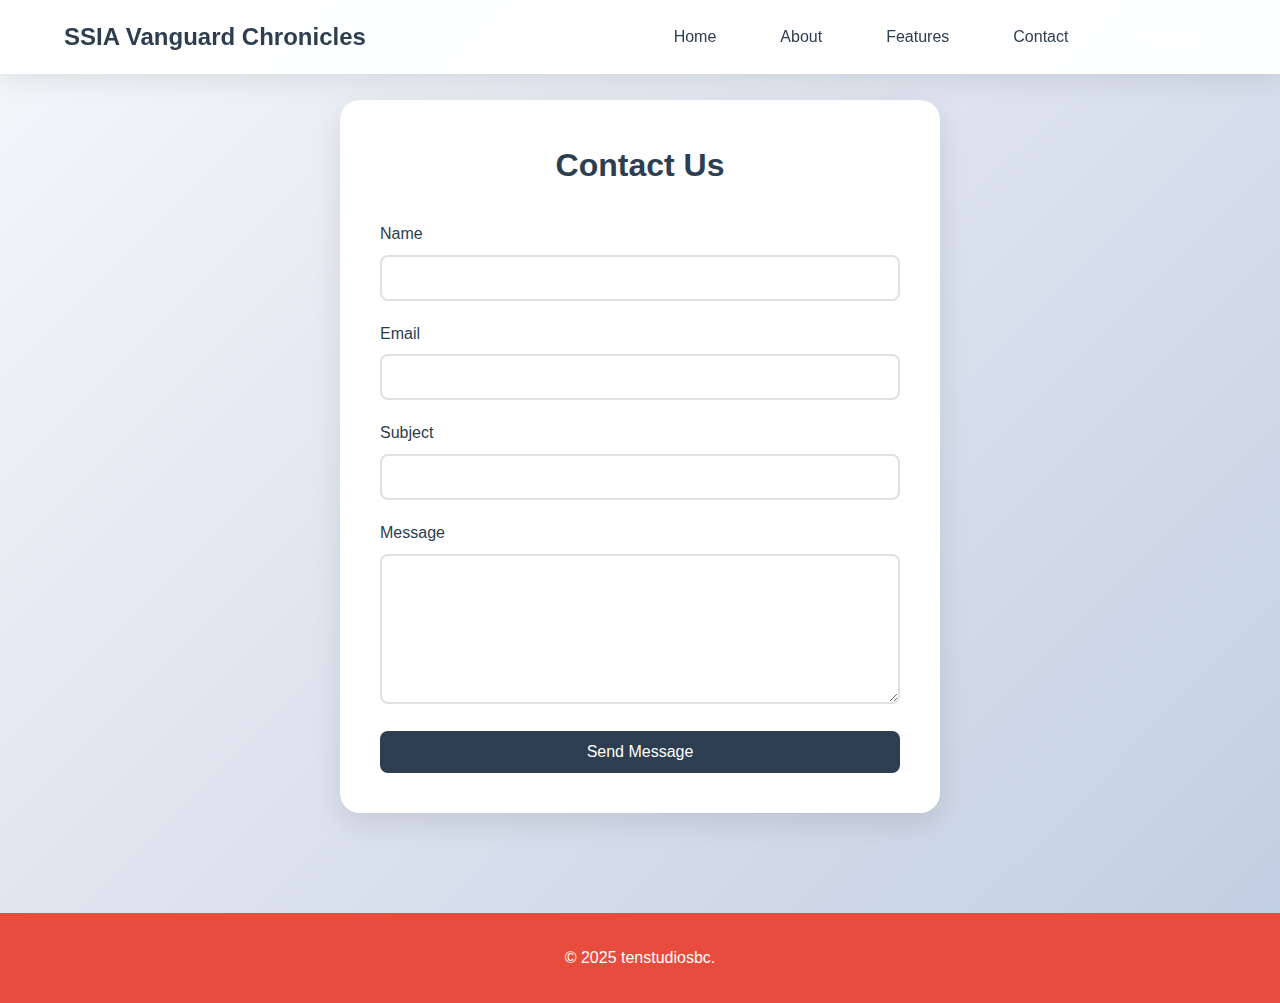
<file: contact.html>
<!DOCTYPE html>
<html lang="en">
<head>
    <meta charset="UTF-8">
    <meta name="viewport" content="width=device-width, initial-scale=1.0">
    <title>Contact Us - SSIA Vanguard Chronicles</title>
    <link rel="stylesheet" href="styles/main.css">
    <link rel="stylesheet" href="styles/contact.css">
</head>
<body>
    <nav class="navbar">
        <div class="nav-brand">SSIA Vanguard Chronicles</div>
        <div class="nav-items">
            <a href="index.html">Home</a>
            <a href="index.html#about">About</a>
            <a href="index.html#features">Features</a>
            <a href="contact.html">Contact</a>
            <a href="https://tenstudiosbc.itch.io/ssia-vanguard-chronicles" class="cta-button">Play Now</a>
        </div>
    </nav>

    <div class="contact-container">
        <div class="contact-card">
            <h1>Contact Us</h1>
            <form id="contactForm" action="https://formspree.io/f/tengames.dev.id@gmail.com" method="POST">
                <div class="form-group">
                    <label for="name">Name</label>
                    <input type="text" id="name" name="name" required>
                </div>
                <div class="form-group">
                    <label for="email">Email</label>
                    <input type="email" id="email" name="email" required>
                </div>
                <div class="form-group">
                    <label for="subject">Subject</label>
                    <input type="text" id="subject" name="subject" required>
                </div>
                <div class="form-group">
                    <label for="message">Message</label>
                    <textarea id="message" name="message" required></textarea>
                </div>
                <button type="submit" class="submit-btn">Send Message</button>
            </form>
        </div>
    </div>

    <footer class="footer">
        <p>&copy; 2025 tenstudiosbc.</p>
    </footer>

    <script src="scripts/contact.js"></script>
</body>
</html>
</file>
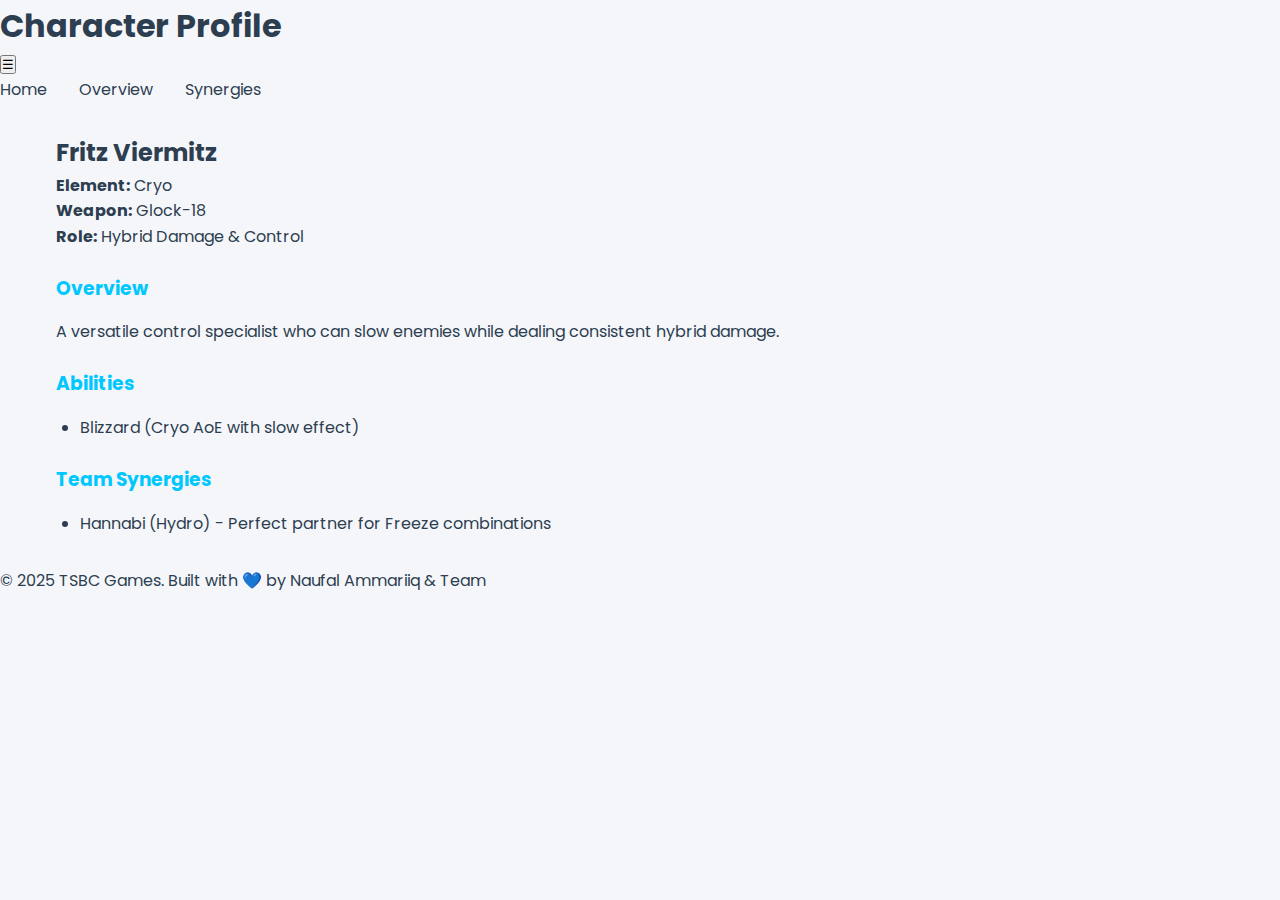
<file: characters/fritz.html>
<!DOCTYPE html>
<html lang="en">
<head>
    <meta charset="UTF-8">
    <meta name="viewport" content="width=device-width, initial-scale=1.0">
    <title>Fritz Viermitz - SSIA: Vanguard Chronicles</title>
    <link href="https://fonts.googleapis.com/css2?family=Poppins:wght@400;600&display=swap" rel="stylesheet" />
    <link rel="stylesheet" href="../main.css" />
</head>
<body>
    <header>
        <h1>Character Profile</h1>
        <button class="nav-toggle" aria-label="Toggle navigation">☰</button>
        <nav>
            <ul class="nav-links">
                <li><a href="../index.html">Home</a></li>
                <li><a href="#overview">Overview</a></li>
                <li><a href="#synergies">Synergies</a></li>
            </ul>
        </nav>
    </header>

    <main>
        <section class="character-profile reveal">
            <h2>Fritz Viermitz</h2>
            <div class="character-info">
                <div class="character-stats">
                    <p><strong>Element:</strong> Cryo</p>
                    <p><strong>Weapon:</strong> Glock-18</p>
                    <p><strong>Role:</strong> Hybrid Damage & Control</p>
                </div>
                <div class="character-description">
                    <h3>Overview</h3>
                    <p>A versatile control specialist who can slow enemies while dealing consistent hybrid damage.</p>
                    
                    <h3>Abilities</h3>
                    <ul>
                        <li>Blizzard (Cryo AoE with slow effect)</li>
                    </ul>

                    <h3 id="synergies">Team Synergies</h3>
                    <ul>
                        <li>Hannabi (Hydro) - Perfect partner for Freeze combinations</li>
                    </ul>
                </div>
            </div>
        </section>
    </main>

    <footer>
        <p>&copy; 2025 TSBC Games. Built with 💙 by Naufal Ammariiq & Team</p>
    </footer>
    <script src="../main.js"></script>
</body>
</html>
</file>
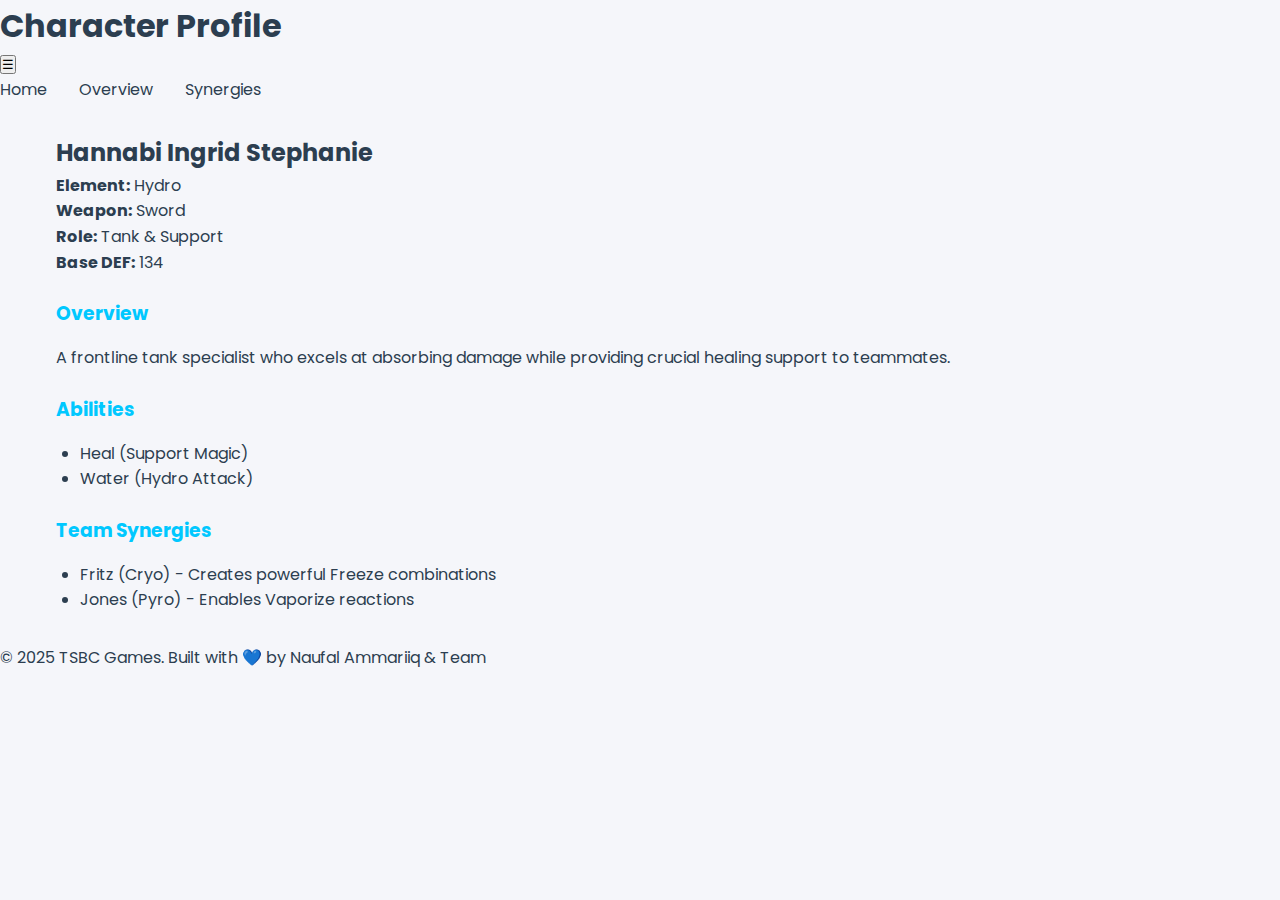
<file: characters/hannabi.html>
<!DOCTYPE html>
<html lang="en">
<head>
    <meta charset="UTF-8">
    <meta name="viewport" content="width=device-width, initial-scale=1.0">
    <title>Hannabi Ingrid Stephanie - SSIA: Vanguard Chronicles</title>
    <link href="https://fonts.googleapis.com/css2?family=Poppins:wght@400;600&display=swap" rel="stylesheet" />
    <link rel="stylesheet" href="../main.css" />
</head>
<body>
    <header>
        <h1>Character Profile</h1>
        <button class="nav-toggle" aria-label="Toggle navigation">☰</button>
        <nav>
            <ul class="nav-links">
                <li><a href="../index.html">Home</a></li>
                <li><a href="#overview">Overview</a></li>
                <li><a href="#synergies">Synergies</a></li>
            </ul>
        </nav>
    </header>

    <main>
        <section class="character-profile reveal">
            <h2>Hannabi Ingrid Stephanie</h2>
            <div class="character-info">
                <div class="character-stats">
                    <p><strong>Element:</strong> Hydro</p>
                    <p><strong>Weapon:</strong> Sword</p>
                    <p><strong>Role:</strong> Tank & Support</p>
                    <p><strong>Base DEF:</strong> 134</p>
                </div>
                <div class="character-description">
                    <h3>Overview</h3>
                    <p>A frontline tank specialist who excels at absorbing damage while providing crucial healing support to teammates.</p>
                    
                    <h3>Abilities</h3>
                    <ul>
                        <li>Heal (Support Magic)</li>
                        <li>Water (Hydro Attack)</li>
                    </ul>

                    <h3 id="synergies">Team Synergies</h3>
                    <ul>
                        <li>Fritz (Cryo) - Creates powerful Freeze combinations</li>
                        <li>Jones (Pyro) - Enables Vaporize reactions</li>
                    </ul>
                </div>
            </div>
        </section>
    </main>

    <footer>
        <p>&copy; 2025 TSBC Games. Built with 💙 by Naufal Ammariiq & Team</p>
    </footer>
    <script src="../main.js"></script>
</body>
</html>
</file>
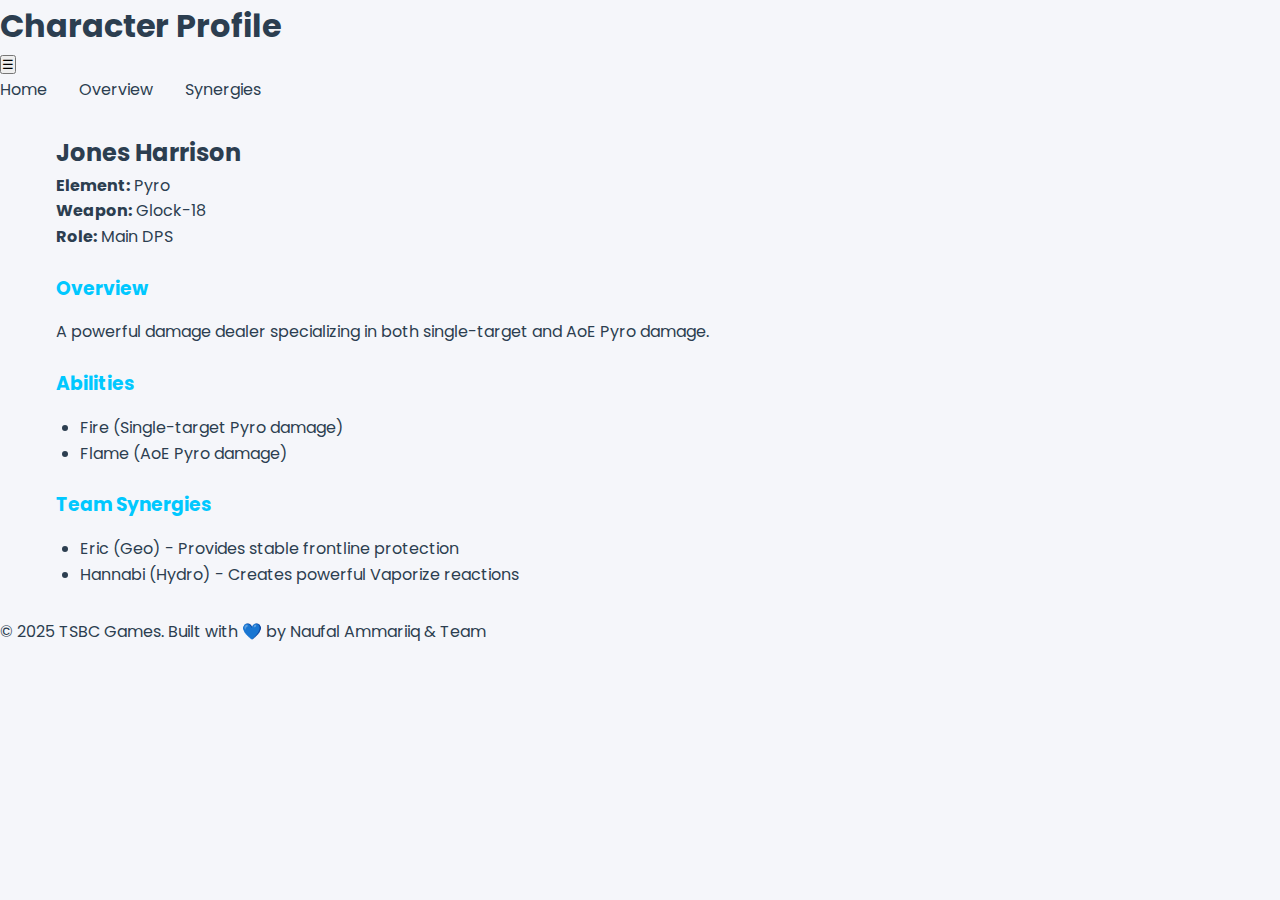
<file: characters/jones.html>
<!DOCTYPE html>
<html lang="en">
<head>
    <meta charset="UTF-8">
    <meta name="viewport" content="width=device-width, initial-scale=1.0">
    <title>Jones Harrison - SSIA: Vanguard Chronicles</title>
    <link href="https://fonts.googleapis.com/css2?family=Poppins:wght@400;600&display=swap" rel="stylesheet" />
    <link rel="stylesheet" href="../main.css" />
</head>
<body>
    <header>
        <h1>Character Profile</h1>
        <button class="nav-toggle" aria-label="Toggle navigation">☰</button>
        <nav>
            <ul class="nav-links">
                <li><a href="../index.html">Home</a></li>
                <li><a href="#overview">Overview</a></li>
                <li><a href="#synergies">Synergies</a></li>
            </ul>
        </nav>
    </header>

    <main>
        <section class="character-profile reveal">
            <h2>Jones Harrison</h2>
            <div class="character-info">
                <div class="character-stats">
                    <p><strong>Element:</strong> Pyro</p>
                    <p><strong>Weapon:</strong> Glock-18</p>
                    <p><strong>Role:</strong> Main DPS</p>
                </div>
                <div class="character-description">
                    <h3>Overview</h3>
                    <p>A powerful damage dealer specializing in both single-target and AoE Pyro damage.</p>
                    
                    <h3>Abilities</h3>
                    <ul>
                        <li>Fire (Single-target Pyro damage)</li>
                        <li>Flame (AoE Pyro damage)</li>
                    </ul>

                    <h3 id="synergies">Team Synergies</h3>
                    <ul>
                        <li>Eric (Geo) - Provides stable frontline protection</li>
                        <li>Hannabi (Hydro) - Creates powerful Vaporize reactions</li>
                    </ul>
                </div>
            </div>
        </section>
    </main>

    <footer>
        <p>&copy; 2025 TSBC Games. Built with 💙 by Naufal Ammariiq & Team</p>
    </footer>
    <script src="../main.js"></script>
</body>
</html>
</file>
<file: styles/main.css>
/* Base styles */
:root {
    --primary-color: #2C3E50;
    --secondary-color: #E74C3C;
    --accent-color: #3498DB;
    --text-color: #2C3E50;
    --background-color: #ECF0F1;
}

/* Mobile-first approach */
body {
    overflow-x: hidden;
    width: 100%;
    min-height: 100vh;
}

/* Global styles */
* {
    margin: 0;
    padding: 0;
    box-sizing: border-box;
}

body {
    font-family: 'Poppins', sans-serif;
    line-height: 1.6;
    color: var(--text-color);
    background-color: var(--background-color);
}

/* Navbar styles */
.navbar {
    display: flex;
    justify-content: space-between;
    align-items: center;
    padding: 1rem 5%;
    background: rgba(255, 255, 255, 0.95);
    backdrop-filter: blur(10px);
    box-shadow: 0 4px 30px rgba(0, 0, 0, 0.1);
    position: fixed;
    width: 100%;
    top: 0;
    z-index: 1000;
    animation: fadeInDown 0.5s ease;
}

.nav-brand {
    font-size: 1.5rem;
    font-weight: bold;
    color: var(--primary-color);
}

.nav-items {
    display: flex;
    align-items: center;
}

.nav-items a {
    margin-left: 2rem;
    text-decoration: none;
    color: var(--text-color);
    position: relative;
    padding: 0.5rem 1rem;
    transition: color 0.3s ease;
}

.nav-items a::after {
    content: '';
    position: absolute;
    bottom: -2px;
    left: 0;
    width: 0;
    height: 2px;
    background: var(--gradient-secondary);
    transition: width 0.3s ease;
}

.nav-items a:hover::after {
    width: 100%;
}

/* Mobile menu */
@media screen and (max-width: 768px) {
    .nav-items {
        position: fixed;
        top: 70px;
        left: -100%;
        width: 100%;
        height: calc(100vh - 70px);
        background: rgba(255, 255, 255, 0.95);
        backdrop-filter: blur(10px);
        transition: 0.3s;
        display: flex;
        flex-direction: column;
        align-items: center;
        padding: 2rem;
    }

    .nav-items.active {
        left: 0;
    }

    .menu-toggle {
        display: block;
    }

    .nav-items a {
        margin: 1rem 0;
        font-size: 1.2rem;
    }
}

/* Call to action button */
.cta-button {
    background: var(--gradient-primary);
    color: white !important;
    padding: 0.8rem 1.5rem;
    border-radius: 25px;
    transition: transform 0.3s ease, box-shadow 0.3s ease;
}

.cta-button:hover {
    transform: translateY(-2px);
    box-shadow: 0 5px 15px rgba(0, 0, 0, 0.2);
}

/* Hero section */
.hero {
    height: 100vh;
    display: flex;
    flex-direction: column;
    justify-content: center;
    align-items: center;
    text-align: center;
    padding: 2rem;
    background: var(--gradient-primary);
    clip-path: polygon(0 0, 100% 0, 100% 85%, 0 100%);
    color: white;
}

/* Section styles */
.section {
    padding: 4rem 1rem;
    opacity: 0;
    transform: translateY(20px);
    transition: opacity 0.6s ease, transform 0.6s ease;
}

.section.visible {
    opacity: 1;
    transform: translateY(0);
}

@media screen and (min-width: 768px) {
    .section {
        padding: 6rem 2rem;
    }
}

/* Features grid */
.features-grid {
    display: grid;
    grid-template-columns: repeat(auto-fit, minmax(250px, 1fr));
    gap: 2rem;
    margin-top: 2rem;
}

/* Feature card */
.feature-card {
    background: white;
    padding: 2rem;
    border-radius: 8px;
    box-shadow: 0 2px 4px rgba(0,0,0,0.1);
    transition: transform 0.3s;
}

.feature-card:hover {
    transform: translateY(-5px);
}

/* Footer styles */
.footer {
    background-color: var(--secondary-color);
    color: white;
    text-align: center;
    padding: 2rem;
}

/* Animations */
@keyframes fadeInDown {
    from {
        opacity: 0;
        transform: translateY(-20px);
    }
    to {
        opacity: 1;
        transform: translateY(0);
    }
}
</file>
<file: styles/contact.css>
.contact-container {
    min-height: 100vh;
    display: flex;
    align-items: center;
    justify-content: center;
    padding: 100px 20px;
    background: linear-gradient(135deg, #f5f7fa 0%, #c3cfe2 100%);
}

.contact-card {
    background: white;
    padding: 40px;
    border-radius: 20px;
    box-shadow: 0 10px 30px rgba(0,0,0,0.1);
    width: 100%;
    max-width: 600px;
}

.contact-card h1 {
    color: var(--primary-color);
    margin-bottom: 30px;
    text-align: center;
}

.form-group {
    margin-bottom: 20px;
}

.form-group label {
    display: block;
    margin-bottom: 8px;
    color: var(--text-color);
    font-weight: 500;
}

.form-group input,
.form-group textarea {
    width: 100%;
    padding: 12px;
    border: 2px solid #e1e1e1;
    border-radius: 8px;
    font-size: 16px;
    transition: border-color 0.3s ease;
}

.form-group textarea {
    height: 150px;
    resize: vertical;
}

.form-group input:focus,
.form-group textarea:focus {
    border-color: var(--primary-color);
    outline: none;
}

.submit-btn {
    background: var(--primary-color);
    color: white;
    padding: 12px 30px;
    border: none;
    border-radius: 8px;
    font-size: 16px;
    cursor: pointer;
    width: 100%;
    transition: background-color 0.3s ease;
}

.submit-btn:hover {
    background: var(--secondary-color);
}

@media (max-width: 768px) {
    .contact-card {
        padding: 20px;
    }
}
</file>
<file: main.css>
/* === Variables === */
:root {
  /* Light Theme (Default) */
  --primary-color: #4a90e2;
  --secondary-color: #34495e;
  --accent-color: #e74c3c;
  --text-color: #2c3e50;
  --background-color: #f5f6fa;
  --card-bg: white;
  --header-bg: rgba(255, 255, 255, 0.1);
}

[data-theme="dark"] {
  --primary-color: #60a5fa;
  --secondary-color: #94a3b8;
  --accent-color: #f87171;
  --text-color: #e2e8f0;
  --background-color: #1e293b;
  --card-bg: #334155;
  --header-bg: rgba(30, 41, 59, 0.8);
}

[data-theme="sensual-red"] {
  --primary-color: #ff4d6d;
  --secondary-color: #c9184a;
  --accent-color: #ff758f;
  --text-color: #590d22;
  --background-color: #fff0f3;
  --card-bg: #ffe5e9;
  --header-bg: rgba(255, 240, 243, 0.8);
}

[data-theme="timid-blue"] {
  --primary-color: #48cae4;
  --secondary-color: #00b4d8;
  --accent-color: #90e0ef;
  --text-color: #03045e;
  --background-color: #caf0f8;
  --card-bg: #e5f6f9;
  --header-bg: rgba(202, 240, 248, 0.8);
}

[data-theme="firely-jones"] {
  --primary-color: #ff6b35;
  --secondary-color: #f7c59f;
  --accent-color: #ff9f1c;
  --text-color: #2f4858;
  --background-color: #fffae5;
  --card-bg: #fff8d6;
  --header-bg: rgba(255, 250, 229, 0.8);
}

[data-theme="ice-cold-fritz"] {
  --primary-color: #00b4d8;
  --secondary-color: #90e0ef;
  --accent-color: #caf0f8;
  --text-color: #03045e;
  --background-color: #e5f6f9;
  --card-bg: #f0fbfd;
  --header-bg: rgba(229, 246, 249, 0.8);
}

/* === Base Reset === */
* {
  margin: 0;
  padding: 0;
  box-sizing: border-box;
}
body {
  font-family: 'Poppins', sans-serif;
  line-height: 1.6;
  background: var(--background-color);
  color: var(--text-color);
}

/* === Header & Navigation === */
.glass-header {
  position: fixed;
  width: 100%;
  background: rgba(255, 255, 255, 0.1);
  backdrop-filter: blur(10px);
  z-index: 1000;
  padding: 1rem 0;
}

.nav-container {
  max-width: 1200px;
  margin: 0 auto;
  padding: 0 2rem;
  display: flex;
  justify-content: space-between;
  align-items: center;
}

.logo {
  font-family: 'Cinzel', serif;
  font-size: 1.5rem;
  color: var(--primary-color);
}

.nav-links {
  display: flex;
  gap: 2rem;
  list-style: none;
}

.nav-links a {
  color: var(--text-color);
  text-decoration: none;
  transition: color 0.3s;
}

.nav-links a:hover {
  color: var(--primary-color);
}

/* === Hero Section === */
.hero {
  height: 100vh;
  background: url('path-to-your-hero-image.jpg') center/cover no-repeat;
  position: relative;
  display: flex;
  align-items: center;
  justify-content: center;
}

.hero-overlay {
  position: absolute;
  top: 0;
  left: 0;
  right: 0;
  bottom: 0;
  background: rgba(0, 0, 0, 0.5);
}

.hero-content {
  text-align: center;
  color: white;
  z-index: 1;
  padding: 2rem;
}
.hero-title {
  font-family: 'Cinzel', serif;
  font-size: 4rem;
  margin-bottom: 1rem;
}

/* === Main Content === */
main {
  max-width: 1200px;
  margin: 0 auto;
  padding: 2rem 1rem;
}

/* === Section Cards === */
.section-card {
  background: white;
  border-radius: 1rem;
  padding: 2rem;
  margin: 2rem auto;
  max-width: 1200px;
  box-shadow: 0 4px 6px rgba(0, 0, 0, 0.1);
}

/* === Buttons === */
.btn-primary {
  display: inline-block;
  padding: 1rem 2rem;
  background: var(--primary-color);
  color: white;
  text-decoration: none;
  border-radius: 2rem;
  transition: transform 0.3s;
}
.btn-primary:hover {
  transform: translateY(-2px);
}

/* === Banner Images === */
.banner-container img {
  width: 100%;
  height: auto;
  border-radius: 1rem;
  margin: 1rem 0;
}

/* === Animations === */
.reveal {
  opacity: 0;
  transform: translateY(20px);
  transition: opacity 0.6s, transform 0.6s;
}
.reveal.active {
  opacity: 1;
  transform: translateY(0);
}

.pulse {
  animation: pulse 2s infinite;
}

@keyframes pulse {
  0% { transform: scale(1); }
  50% { transform: scale(1.05); }
  100% { transform: scale(1); }
}

/* === Responsive Design === */
@media (max-width: 768px) {
  .nav-links {
    display: none;
    position: absolute;
    top: 100%;
    left: 0;
    right: 0;
    background: rgba(255, 255, 255, 0.95);
    padding: 1rem;
  }

  .nav-links.active {
    display: flex;
    flex-direction: column;
  }

  .nav-toggle {
    display: block;
  }

  .hero-title {
    font-size: 2.5rem;
  }
}
/* === Character Info Section === */

.character-description h3 {
    color: #00c8ff;
    margin: 1.5rem 0 1rem;
}

.character-description ul {
    list-style: disc;
    margin-left: 1.5rem;
}

/* === Animations === */
@keyframes fadeInUp {
  0% {
    opacity: 0;
    transform: translateY(30px);
  }
  100% {
    opacity: 1;
    transform: translateY(0);
  }
}

@keyframes fadeIn {
  from { opacity: 0; }
  to { opacity: 1; }
}

/* Smooth button press effect */
.btn-primary:active {
  transform: scale(0.95);
  background-color: #0099bb;
}

/* Animated elements on scroll */
.reveal {
  opacity: 0;
  transform: translateY(40px);
  transition: opacity 0.8s ease, transform 0.8s ease;
}
.reveal.active {
  opacity: 1;
  transform: translateY(0);
}

/* Navbar animation */
nav ul {
  transition: max-height 0.4s ease;
  overflow: hidden;
  max-height: 0;
}
nav ul.show {
  max-height: 500px;
}

@media (min-width: 768px) {
  nav ul {
    max-height: none;
    overflow: visible;
  }
}

/* === Responsive Design === */
@media (max-width: 768px) {
  .nav-toggle {
    display: block;
  }

  .nav-links {
    position: absolute;
    top: 100%;
    left: 0;
    right: 0;
    flex-direction: column;
    background: var(--bg-dark);
    padding: 0;
    display: none;
  }

  .nav-links.show {
    display: flex;
  }

  .nav-links li {
    padding: 1rem 2rem;
    border-bottom: 1px solid var(--border-color);
  }

  .character-info {
    grid-template-columns: 1fr;
  }

  .hero-content {
    padding: 2rem 1rem;
  }
}

/* === Specifications Section === */
.specs-container {
    display: grid;
    grid-template-columns: repeat(auto-fit, minmax(280px, 1fr));
    gap: 2rem;
    margin: 1.5rem 0;
}

.specs-column {
    background: rgba(74, 144, 226, 0.05);
    border-radius: 0.5rem;
    padding: 1.5rem;
}

.specs-column h3 {
    color: var(--primary-color);
    margin-bottom: 1rem;
    font-family: 'Cinzel', serif;
}

.specs-column ul {
    list-style: none;
}

.specs-column ul li {
    margin-bottom: 0.5rem;
    font-size: 0.95rem;
}

.engine-info {
    margin-top: 2rem;
    padding-top: 1rem;
    border-top: 1px solid rgba(0, 0, 0, 0.1);
    text-align: center;
}

.engine-info p {
    margin: 0.5rem 0;
}

.engine-info small {
    color: #666;
    font-size: 0.85rem;
}

/* === Social Buttons === */
.social-buttons {
    display: flex;
    justify-content: center;
    gap: 2rem;
    margin: 2rem 0;
    flex-wrap: wrap;
}

.social-btn {
    display: flex;
    align-items: center;
    gap: 0.5rem;
    padding: 0.6rem 1.25rem;
    border-radius: 50px;
    text-decoration: none;
    color: white;
    font-weight: 500;
    font-size: 0.9rem;
    transition: all 0.3s ease;
    box-shadow: 0 4px 15px rgba(0, 0, 0, 0.1);
}

.social-btn:hover {
    transform: translateY(-3px);
    box-shadow: 0 6px 20px rgba(0, 0, 0, 0.15);
}

.social-btn:active {
    transform: translateY(-1px);
}

.discord-btn {
    background: #5865F2;
}

.discord-btn:hover {
    background: #4752c4;
}

.email-btn {
    background: #EA4335;
}

.email-btn:hover {
    background: #d33426;
}

.social-icon {
    width: 16px;
    height: 16px;
}

@media (max-width: 480px) {
    .social-buttons {
        flex-direction: column;
        align-items: stretch;
        gap: 1rem;
    }

    .social-btn {
        justify-content: center;
    }
}

/* === Download Section === */
.download-container {
    text-align: center;
    margin: 2rem 0;
}

.download-btn {
    display: inline-flex;
    align-items: center;
    gap: 0.5rem;
    padding: 0.75rem 1.5rem;
    background: linear-gradient(135deg, #2ecc71, #27ae60);
    color: white;
    text-decoration: none;
    border-radius: 50px;
    font-weight: 600;
    font-size: 0.95rem;
    transition: all 0.3s ease;
    box-shadow: 0 4px 15px rgba(46, 204, 113, 0.3);
}

.download-btn:hover {
    transform: translateY(-2px);
    box-shadow: 0 6px 20px rgba(46, 204, 113, 0.4);
    background: linear-gradient(135deg, #27ae60, #219a52);
}

.download-btn:active {
    transform: translateY(0);
}

.download-icon {
    width: 18px;
    height: 18px;
}

/* Settings Panel Styles */
.settings-panel {
  position: fixed;
  top: 50%;
  right: -300px;
  transform: translateY(-50%);
  width: 300px;
  background: var(--card-bg);
  padding: 1.5rem;
  border-radius: 1rem 0 0 1rem;
  box-shadow: -2px 0 10px rgba(0, 0, 0, 0.1);
  transition: right 0.3s ease;
  z-index: 1001;
}

.settings-panel.active {
  right: 0;
}

.settings-toggle {
  position: absolute;
  left: -40px;
  top: 50%;
  transform: translateY(-50%);
  background: var(--primary-color);
  color: white;
  border: none;
  padding: 0.5rem;
  border-radius: 0.5rem 0 0 0.5rem;
  cursor: pointer;
  width: 40px;
  height: 40px;
  display: flex;
  align-items: center;
  justify-content: center;
}

.theme-options {
  display: grid;
  gap: 1rem;
}

.theme-option {
  display: flex;
  align-items: center;
  gap: 0.5rem;
  padding: 0.5rem;
  border-radius: 0.5rem;
  cursor: pointer;
  transition: background-color 0.2s;
}

.theme-option:hover {
  background: rgba(0, 0, 0, 0.05);
}

.theme-option.active {
  background: var(--primary-color);
  color: white;
}
</file>
